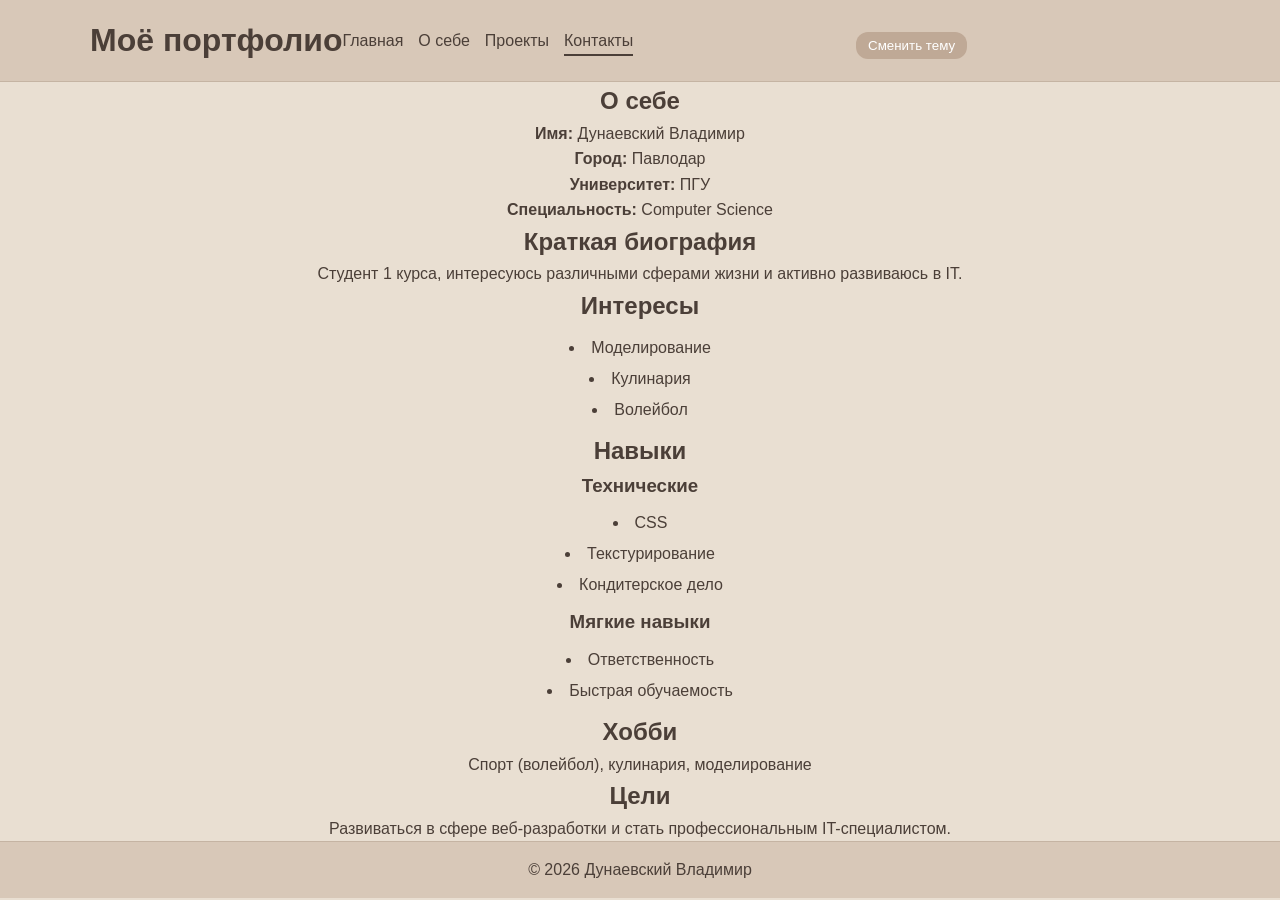
<file: about.html>
<!DOCTYPE html>
<html lang="ru">
<head>
    <meta charset="UTF-8">
    <meta name="viewport" content="width=device-width, initial-scale=1.0">
    <title>О себе</title>
    <link rel="stylesheet" href="style.css">
    
</head>
<body>
 <header>
    <div class="container">
        <h1>Моё портфолио</h1>

        <nav>
            <a href="index.html">Главная</a>
            <a href="about.html">О себе</a>
            <a href="projects.html">Проекты</a>
            <a href="contact.html" class="active">Контакты</a>
        </nav>

        <button id="themeToggle">Сменить тему</button>
    </div>
</header>

<main>
    <section class="container">
        <h1>О себе</h1>

        <p><strong>Имя:</strong> Дунаевский Владимир</p>
        <p><strong>Город:</strong> Павлодар</p>
        <p><strong>Университет:</strong> ПГУ</p>
        <p><strong>Специальность:</strong> Computer Science</p>

        <h2>Краткая биография</h2>
        <p>Студент 1 курса, интересуюсь различными сферами жизни и активно развиваюсь в IT.</p>

        <h2>Интересы</h2>
        <ul>
            <li>Моделирование</li>
            <li>Кулинария</li>
            <li>Волейбол</li>
        </ul>

        <h2>Навыки</h2>
        <h3>Технические</h3>
        <ul>
            <li>CSS</li>
            <li>Текстурирование</li>
            <li>Кондитерское дело</li>
        </ul>

        <h3>Мягкие навыки</h3>
        <ul>
            <li>Ответственность</li>
            <li>Быстрая обучаемость</li>
        </ul>

        <h2>Хобби</h2>
        <p>Спорт (волейбол), кулинария, моделирование</p>

        <h2>Цели</h2>
        <p>Развиваться в сфере веб-разработки и стать профессиональным IT-специалистом.</p>
    </section>
</main>

<footer>
    <div class="container">
        <p>© 2026 Дунаевский Владимир</p>
    </div>
</footer>

<script src="script.js"></script>

</script>
</body>
</html>
</file>
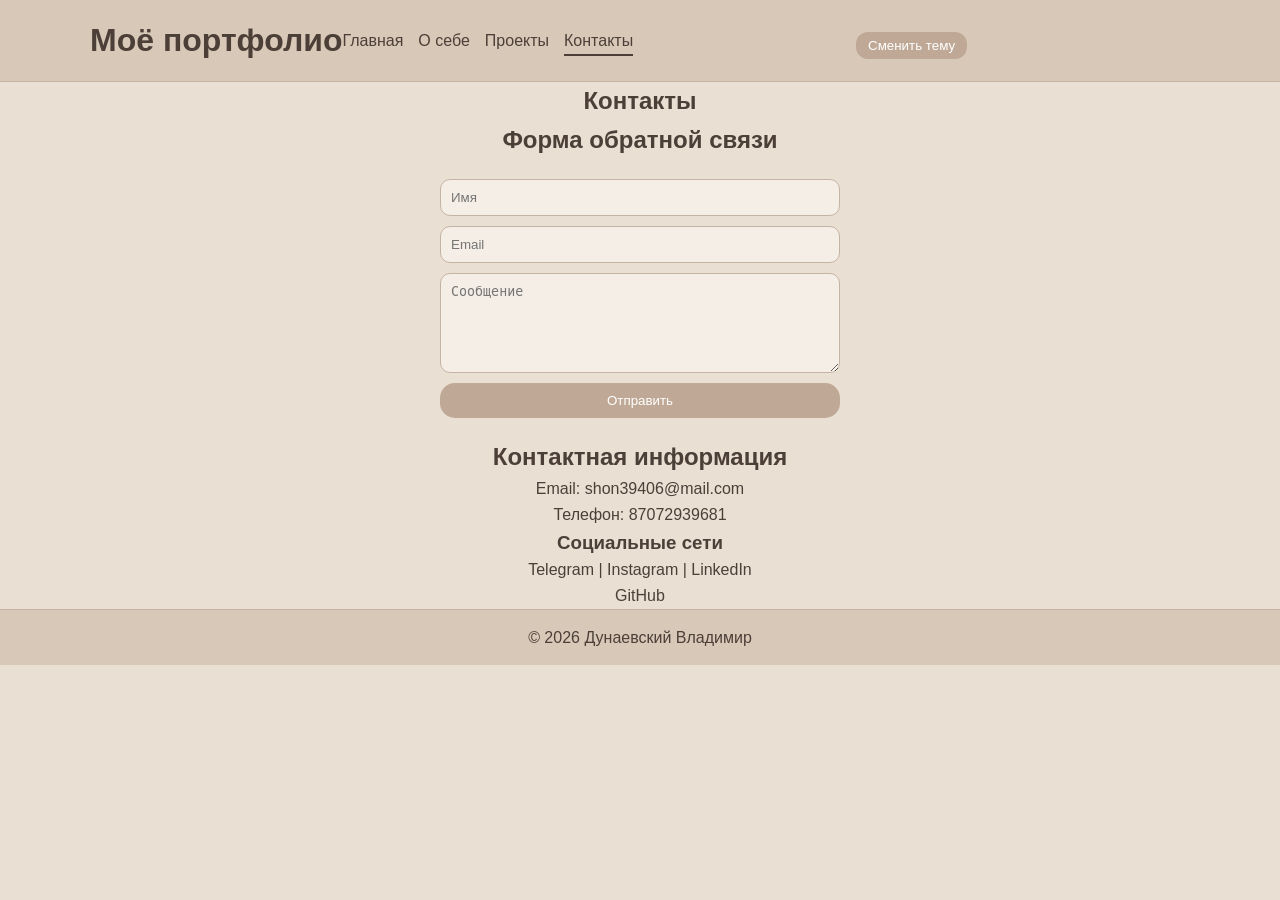
<file: contact.html>
<!DOCTYPE html>
<html lang="ru">
<head>
    <meta charset="UTF-8">
    <meta name="viewport" content="width=device-width, initial-scale=1.0">
    <title>Контакты</title>
    <link rel="stylesheet" href="style.css">
</head>
<body>

<header>
    <div class="container">
        <h1>Моё портфолио</h1>

        <nav>
            <a href="index.html">Главная</a>
            <a href="about.html">О себе</a>
            <a href="projects.html">Проекты</a>
            <a href="contact.html" class="active">Контакты</a>
        </nav>

        <button id="themeToggle">Сменить тему</button>
    </div>
</header>

<main>
    <section class="container">
        <h1>Контакты</h1>

        <h2>Форма обратной связи</h2>
        <form>
            <input type="text" placeholder="Имя" required>
            <input type="email" placeholder="Email" required>
            <textarea placeholder="Сообщение" required></textarea>
            <button type="submit">Отправить</button>
        </form>

        <h2>Контактная информация</h2>
        <p>Email: shon39406@mail.com</p>
        <p>Телефон: 87072939681</p>

        <h3>Социальные сети</h3>
        <p>
            <a href="#">Telegram</a> |
            <a href="#">Instagram</a> |
            <a href="#">LinkedIn</a>
        </p>

        <p><a href="#">GitHub</a></p>
    </section>
</main>

<footer>
    <div class="container">
        <p>© 2026 Дунаевский Владимир</p>
    </div>
</footer>

<script src="script.js"></script>

</script>
</body>
</html>
</file>
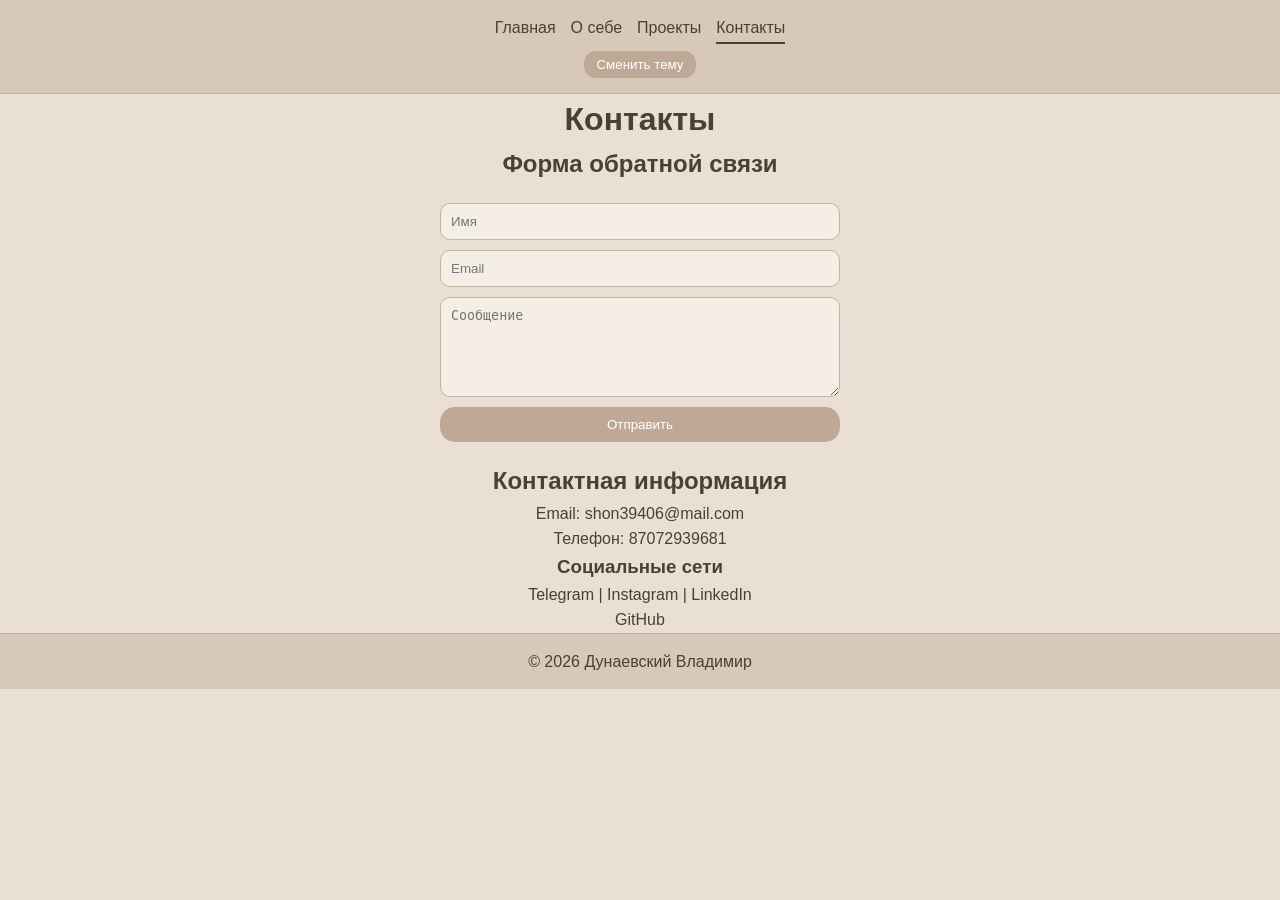
<file: contacts.html>
<!DOCTYPE html>
<html lang="ru">
<head>
    <meta charset="UTF-8">
    <title>Контакты</title>
    <link rel="stylesheet" href="style.css">
</head>
<body>

<header>
    <nav>
        <a href="index.html">Главная</a>
        <a href="about.html">О себе</a>
        <a href="projects.html">Проекты</a>
        <a href="contact.html" class="active">Контакты</a>
    </nav>
    <button id="themeToggle">Сменить тему</button>
</header>

<main>
    <h1>Контакты</h1>

    <h2>Форма обратной связи</h2>
    <form>
        <input type="text" placeholder="Имя" required>
        <input type="email" placeholder="Email" required>
        <textarea placeholder="Сообщение" required></textarea>
        <button type="submit">Отправить</button>
    </form>

    <h2>Контактная информация</h2>
    <p>Email: shon39406@mail.com</p>
    <p>Телефон: 87072939681</p>

    <h3>Социальные сети</h3>
    <p>
        <a href="#">Telegram</a> |
        <a href="#">Instagram</a> |
        <a href="#">LinkedIn</a>
    </p>

    <p><a href="#">GitHub</a></p>

</main>

<footer>
    <p>© 2026 Дунаевский Владимир</p>
</footer>

<script src="script.js"></script>
</body>
</html>
</file>
<file: style.css>
/* ===== Общие стили ===== */
* {
    margin: 0;
    padding: 0;
    box-sizing: border-box;
}

body {
    font-family: 'Segoe UI', sans-serif;
    background-color: #e9dfd2;
    color: #4b3f38;
    line-height: 1.6;
}

/* ===== ГЛОБАЛЬНЫЕ ССЫЛКИ ===== */
a {
    text-decoration: none;
    color: #4b3f38;
    transition: 0.2s;
}

a:hover {
    opacity: 0.7;
}

/* ===== Контейнер ===== */
.container {
    width: 90%;
    max-width: 1100px;
    margin: 0 auto;
}

/* ===== HEADER ===== */
header {
    background-color: #d8c8b8;
    padding: 15px 0;
    border-bottom: 1px solid #c5b4a3;
}

header .container {
    display: flex;
    justify-content: space-between;
    align-items: center;
    flex-wrap: wrap;
}

/* ===== НАВИГАЦИЯ ===== */
nav {
    display: flex;
    flex-wrap: wrap;
    gap: 15px;
    justify-content: center; /* центрируем ссылки */
}

nav a {
    font-weight: 500;
    position: relative;
}

nav a.active::after {
    content: "";
    position: absolute;
    bottom: -3px;
    left: 0;
    width: 100%;
    height: 2px;
    background-color: #4b3f38;
}

/* ===== КНОПКА ТЕМЫ ===== */
#themeToggle {
    padding: 6px 12px;
    background-color: #bfa996;
    border: none;
    border-radius: 12px;
    cursor: pointer;
    color: white;
    margin-top: 10px;
    display: block;
    margin-left: auto;
    margin-right: auto; /* центрируем кнопку */
}

#themeToggle:hover {
    background-color: #a8927f;
}

/* ===== MAIN (ЦЕНТРИРОВАНИЕ) ===== */
main {
    display: flex;
    flex-direction: column;
    align-items: center;
    text-align: center;
}

main > * {
    width: 100%;
    max-width: 800px;
}

/* ===== HERO ===== */
.hero {
    padding: 60px 0;
}

.avatar {
    width: 140px;
    height: 140px;
    border-radius: 50%;
    margin-bottom: 20px;
}

.subtitle {
    font-size: 18px;
    margin-top: 10px;
    opacity: 0.85;
}

.goal {
    margin: 15px 0 25px;
}

/* ===== КНОПКИ ===== */
.btn {
    display: inline-block;
    padding: 10px 20px;
    background-color: #bfa996;
    color: #ffffff;
    border-radius: 20px;
    transition: 0.3s ease;
}

.btn:hover {
    background-color: #a8927f;
}

/* ===== СЕКЦИИ ===== */
.section {
    padding: 40px 0;
}

.alt-bg {
    background-color: #dcccbb;
}

/* ===== СПИСКИ ===== */
ul, ol {
    list-style-position: inside; /* маркеры внутри */
    text-align: center;           /* центрируем текст */
    padding-left: 0;              /* убираем стандартный отступ слева */
    margin: 10px auto;            /* центрирование блока списка */
}

ul li, ol li {
    margin-bottom: 5px;           /* отступ между элементами списка */
}

/* ===== НАВЫКИ ===== */
.skills-grid {
    display: flex;
    gap: 15px;
    flex-wrap: wrap;
    justify-content: center;
    margin: 20px 0;
}

.skill-card {
    background-color: #cbb5a2;
    padding: 10px 20px;
    border-radius: 10px;
    color: #3f342e;
}

/* ===== ПРОЕКТЫ ===== */
.project {
    background-color: #dcccbb;
    padding: 15px;
    border-radius: 10px;
    margin-bottom: 20px;
}

.project img {
    width: 100%;
    max-width: 300px;
    margin-top: 10px;
    border-radius: 10px;
}

/* ссылки проектов как кнопки */
.project a {
    display: inline-block;
    margin: 5px 5px 0;
    padding: 5px 10px;
    background-color: #bfa996;
    border-radius: 10px;
    color: white;
}

.project a:hover {
    background-color: #a8927f;
}

/* ===== ФОРМА ===== */
form {
    display: flex;
    flex-direction: column;
    max-width: 400px;
    width: 100%;
    margin: 20px auto;
}

form input,
form textarea {
    margin-bottom: 10px;
    padding: 10px;
    border: 1px solid #c5b4a3;
    border-radius: 10px;
    background-color: #f5eee6;
}

form textarea {
    min-height: 100px;
    resize: vertical;
}

form button {
    padding: 10px;
    border: none;
    border-radius: 15px;
    background-color: #bfa996;
    color: white;
    cursor: pointer;
}

form button:hover {
    background-color: #a8927f;
}

/* ===== FOOTER ===== */
footer {
    background-color: #d8c8b8;
    text-align: center;
    padding: 15px 0;
    border-top: 1px solid #c5b4a3;
}

/* ===== ТЕМНАЯ ТЕМА ===== */
.dark {
    background-color: #4b3f38;
    color: #e9dfd2;
}

.dark header,
.dark footer {
    background-color: #3f342e;
}

.dark nav a {
    color: #e9dfd2;
}

.dark .skill-card,
.dark .project {
    background-color: #5a4c44;
}

.dark form input,
.dark form textarea {
    background-color: #3f342e;
    color: #e9dfd2;
    border: 1px solid #5a4c44;
}

/* ===== АДАПТИВ ===== */
@media (max-width: 768px) {

    header .container {
        flex-direction: column;
        align-items: center; /* меняем с flex-start на center */
    }

    nav {
        margin-top: 10px;
    }

    .hero {
        padding: 40px 0;
    }

    .avatar {
        width: 120px;
        height: 120px;
    }

    .skills-grid {
        flex-direction: column;
        align-items: center;
    }
}

@media (max-width: 480px) {

    .container {
        width: 95%;
    }

    .btn {
        width: 100%;
        text-align: center;
    }

    nav {
        flex-direction: column;
        gap: 5px;
    }
}
</file>
